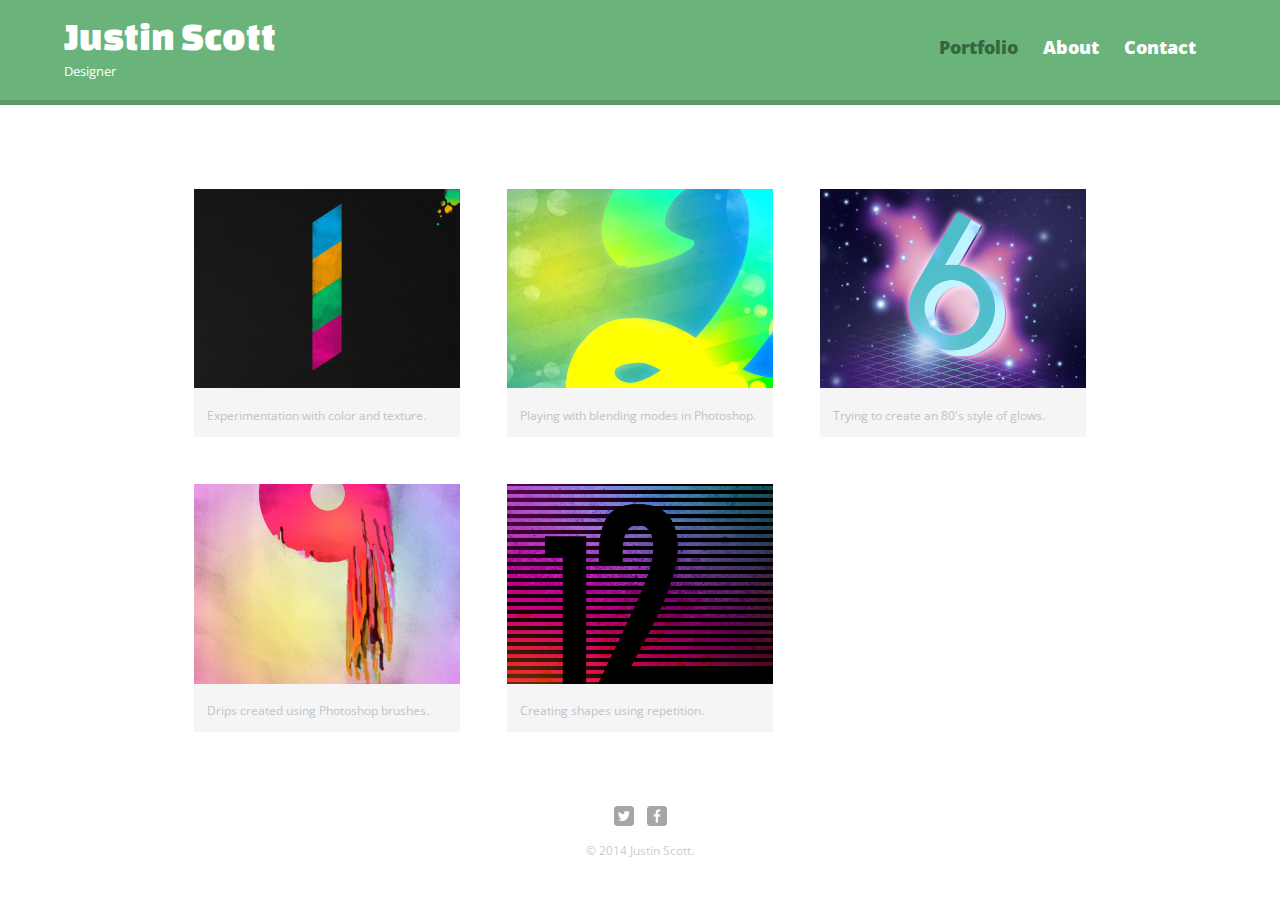
<file: index.html>
<!DOCTYPE html>
<html>
  <head>
    <meta charset="utf-8">
    <title>Justin Scott | Designer</title>
    <link rel="stylesheet" href="css/normalize.css">
    <link href='http://fonts.googleapis.com/css?family=Changa+One|Open+Sans:400italic,700italic,400,700,800' rel='stylesheet' type='text/css'>
    <link rel="stylesheet" href="css/main.css">
    <link rel="stylesheet" href="css/responsive.css">
    <meta name="viewport" content="width=device-width, initial-scale=1.0">
  </head>
  <body>
    <header>
      <a href="index.html" id="logo">
        <h1>Justin Scott</h1>
        <h2>Designer</h2>
      </a>
      <nav>
        <ul>
          <li><a href="index.html" class="selected">Portfolio</a></li>
          <li><a href="about.html">About</a></li>
          <li><a href="contact.html">Contact</a></li>
        </ul>
      </nav>
    </header>
    <div id="wrapper">
      <section>
        <ul id="gallery">
          <li>
            <a href="img/numbers-01.jpg">
              <img src="img/numbers-01.jpg" alt="">
              <p>Experimentation with color and texture.</p>
            </a>
          </li>
          <li>
            <a href="img/numbers-02.jpg">
              <img src="img/numbers-02.jpg" alt="">
              <p>Playing with blending modes in Photoshop.</p>
            </a>
          </li>
          <li>
            <a href="img/numbers-06.jpg">
              <img src="img/numbers-06.jpg" alt="">
              <p>Trying to create an 80's style of glows.</p>
            </a>
          </li>
          <li>
            <a href="img/numbers-09.jpg">
              <img src="img/numbers-09.jpg" alt="">
              <p>Drips created using Photoshop brushes.</p>
            </a>
          </li>
          <li>
            <a href="img/numbers-12.jpg">
              <img src="img/numbers-12.jpg" alt="">
              <p>Creating shapes using repetition.</p>
            </a>
          </li>
        </ul>
      </section>
      <footer>
        <a href="http://twitter.com/justinscottco"><img src="img/twitter-wrap.png" alt="Twitter Logo" class="social-icon"></a>
        <a href="http://facebook.com/justinscott.me"><img src="img/facebook-wrap.png" alt="Facebook Logo" class="social-icon"></a>
        <p>&copy; 2014 Justin Scott.</p>
      </footer>
    </div>
  </body>
</html>
</file>
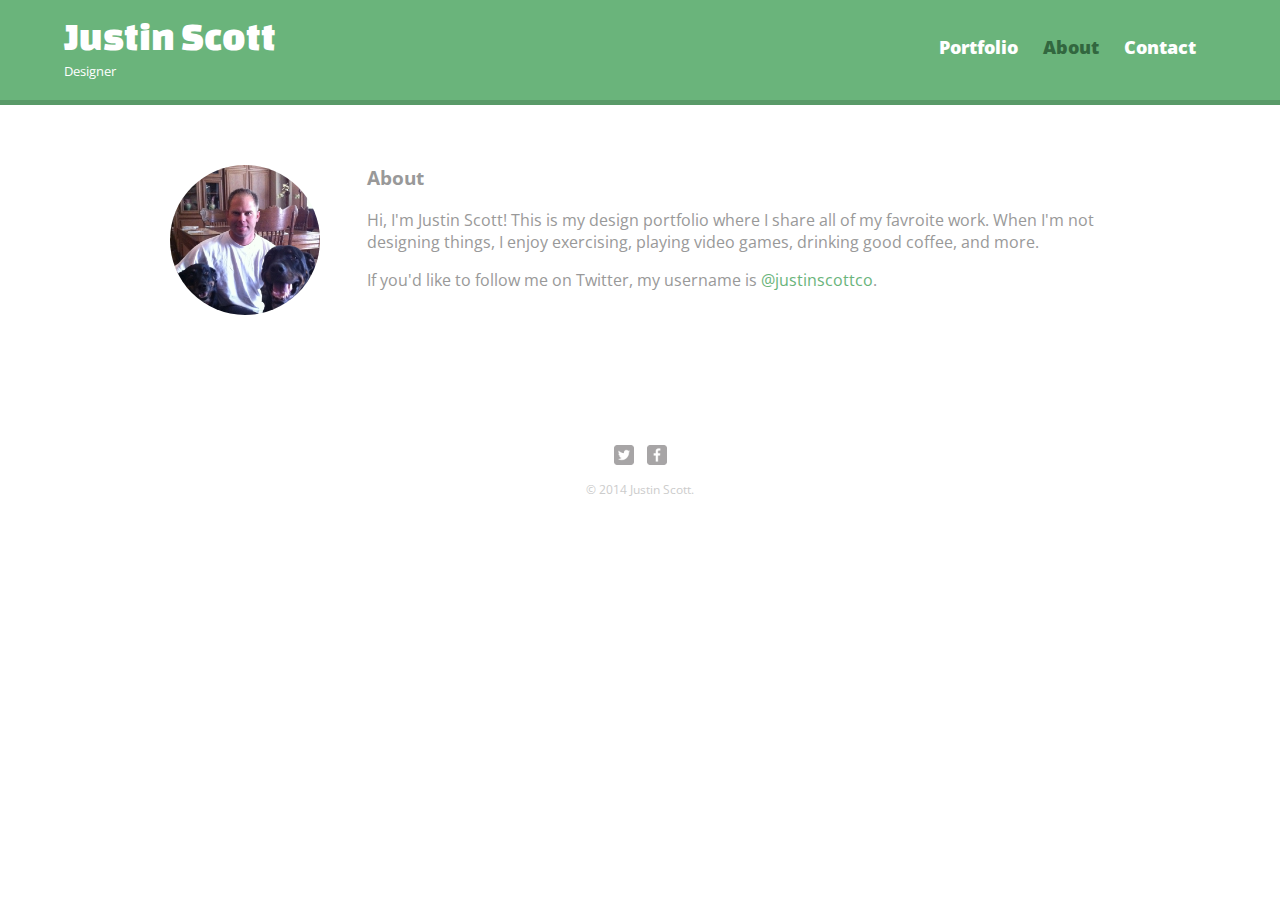
<file: about.html>
<!DOCTYPE html>
<html>
  <head>
    <meta charset="utf-8">
    <title>Justin Scott | Designer</title>
    <link rel="stylesheet" href="css/normalize.css">
    <link href='http://fonts.googleapis.com/css?family=Changa+One|Open+Sans:400italic,700italic,400,700,800' rel='stylesheet' type='text/css'>
    <link rel="stylesheet" href="css/main.css">
    <link rel="stylesheet" href="css/responsive.css">
    <meta name="viewport" content="width=device-width, initial-scale=1.0">
  </head>
  <body>
    <header>
      <a href="index.html" id="logo">
        <h1>Justin Scott</h1>
        <h2>Designer</h2>
      </a>
      <nav>
        <ul>
          <li><a href="index.html">Portfolio</a></li>
          <li><a href="about.html" class="selected">About</a></li>
          <li><a href="contact.html">Contact</a></li>
        </ul>
      </nav>
    </header>
    <div id="wrapper">
      <section>
        <img src="img/justin.jpg" alt="Photograph of Justin Scott" class="profile-photo">
        <h3>About</h3>
        <p>Hi, I'm Justin Scott! This is my design portfolio where I share all of my favroite work. When I'm not designing things, I enjoy exercising, playing video games, drinking good coffee, and more.</p>
        <p>If you'd like to follow me on Twitter, my username is <a href="http://twitter.com/justinscottco">@justinscottco</a>.</p>
      </section>
      <footer>
        <a href="http://twitter.com/justinscottco"><img src="img/twitter-wrap.png" alt="Twitter Logo" class="social-icon"></a>
        <a href="http://facebook.com/justinscott.me"><img src="img/facebook-wrap.png" alt="Facebook Logo" class="social-icon"></a>
        <p>&copy; 2014 Justin Scott.</p>
      </footer>
    </div>
  </body>
</html>
</file>
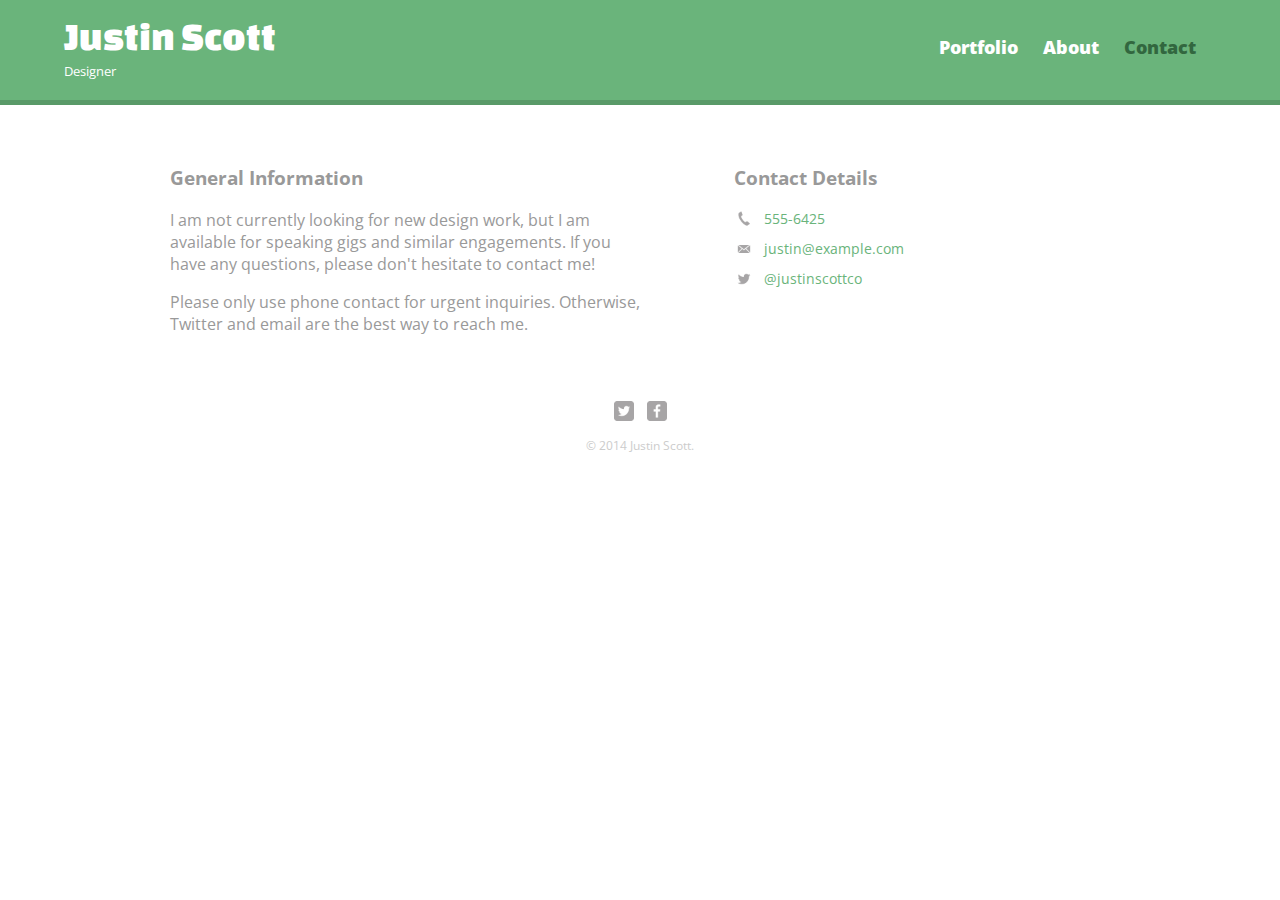
<file: contact.html>
<!DOCTYPE html>
<html>
  <head>
    <meta charset="utf-8">
    <title>Justin Scott | Designer</title>
    <link rel="stylesheet" href="css/normalize.css">
    <link href='http://fonts.googleapis.com/css?family=Changa+One|Open+Sans:400italic,700italic,400,700,800' rel='stylesheet' type='text/css'>
    <link rel="stylesheet" href="css/main.css">
    <link rel="stylesheet" href="css/responsive.css">
    <meta name="viewport" content="width=device-width, initial-scale=1.0">
  </head>
  <body>
    <header>
      <a href="index.html" id="logo">
        <h1>Justin Scott</h1>
        <h2>Designer</h2>
      </a>
      <nav>
        <ul>
          <li><a href="index.html">Portfolio</a></li>
          <li><a href="about.html">About</a></li>
          <li><a href="contact.html" class="selected">Contact</a></li>
        </ul>
      </nav>
    </header>
    <div id="wrapper">
      <section id="primary">
        <h3>General Information</h3>
        <p>I am not currently looking for new design work, but I am available for speaking gigs and similar engagements. If you have any questions, please don't hesitate to contact me!</p>
        <p>Please only use phone contact for urgent inquiries. Otherwise, Twitter and email are the best way to reach me.</p>
      </section>
      <section id="secondary">
        <h3>Contact Details</h3>
        <ul class="contact-info">
          <li class="phone"><a href="tel:555-6425">555-6425</a></li>
          <li class="mail"><a href="mailto:justin@example.com">justin@example.com</a></li>
          <li class="twitter"><a href="http://twitter.com/intent/tweet?screen_name=justinscottco">@justinscottco</a></li>
        </ul>
      </section>
      <footer>
        <a href="http://twitter.com/justinscottco"><img src="img/twitter-wrap.png" alt="Twitter Logo" class="social-icon"></a>
        <a href="http://facebook.com/justinscott.me"><img src="img/facebook-wrap.png" alt="Facebook Logo" class="social-icon"></a>
        <p>&copy; 2014 Justin Scott.</p>
      </footer>
    </div>
  </body>
</html>
</file>
<file: css/main.css>
/**********************************
GENERAL
***********************************/

body {
  font-family: 'Open Sans', sans-serif;
}

#wrapper {
  max-width: 940px;
  margin: 0 auto;
  padding: 0 5%;
}

a {
  text-decoration: none;
}

img {
  max-width: 100%;
}

h3 {
  margin: 0 0 1em 0;
}



/**********************************
HEADING
***********************************/

header {
  float: left;
  margin: 0 0 30px 0;
  padding: 5px 0 0 0;
  width: 100%;
}

#logo {
  text-align: center;
  margin: 0;
}

h1 {
  font-family: 'Changa One', sans-serif;
  margin: 15px 0;
  font-size: 1.75em;
  font-weight: normal;
  line-height: 0.8em;
}

h2 {
  font-size: 0.75em;
  margin: -5px 0 0;
  font-weight: normal;
}



/**********************************
NAVIGATION
***********************************/

nav {
  text-align: center;
  padding: 10px 0;
  margin: 20px 0 0;
}

nav ul {
  list-style: none;
  margin: 0 10px;
  padding: 0;
}

nav li {
  display: inline-block;
}

nav a {
  font-weight: 800;
  padding: 15px 10px;
}



/**********************************
FOOTER
***********************************/

footer {
  font-size: 0.75em;
  text-align: center;
  clear: both;
  padding-top: 50px;
  color: #ccc;
}

.social-icon {
  width: 20px;
  height: 20px;
  margin: 0 5px;
}



/**********************************
PAGE: PORTFOLIO
***********************************/

#gallery {
  margin: 0;
  padding: 0;
  list-style: none;
}

#gallery li {
  float: left;
  width: 45%;
  margin: 2.5%;
  background-color: #f5f5f5;
  color: #bdc3c7;
}

#gallery li a p {
  margin: 0;
  padding: 5%;
  font-size: 0.75em;
  color: #bdc3c7
}



/**********************************
PAGE: ABOUT
***********************************/

.profile-photo {
  display: block;
  max-width: 150px;
  margin: 0 auto 30px;
  border-radius: 100%;
}



/**********************************
PAGE: CONTACT
***********************************/

.contact-info {
  list-style: none;
  padding: 0;
  margin: 0;
  font-size: 0.9em;
}

.contact-info a {
  display: block;
  min-height: 20px;
  background-repeat: no-repeat;
  background-size: 20px 20px;
  padding: 0 0 0 30px;
  margin: 0 0 10px;
}

.contact-info li.phone a {
  background-image: url('../img/phone.png');
}

.contact-info li.mail a {
  background-image: url('../img/mail.png');
}

.contact-info li.twitter a {
  background-image: url('../img/twitter.png');
}



/**********************************
COLORS
***********************************/

/* site body */
body {
  background-color: #fff;
  color: #999;
}

/* green header */
header {
  background: #6ab47b;
  border-color: #599a68;
}

/* nav background on mobile */
nav {
  background: #599a68;
}

/* logo text */
h1, h2 {
  color: #fff;
}

/* links */
a {
  color: #6ab47b;
}

/* nav link */
nav a, nav a:visited {
  color: #fff;
}

/* selected nav link */
nav a.selected, nav a:hover {
  color: #32673f;
}
</file>
<file: css/responsive.css>
@media screen and (min-width: 480px) {
  
  /**********************************
  TWO COLUMN LAYOUT
  ***********************************/
  
  #primary {
    width: 50%;
    float: left;
  }
  
  #secondary {
    width: 40%;
    float: right;
  }
  

  
  /**********************************
  PAGE: PORTFOLIO
  ***********************************/
  
  #gallery li {
    width: 28.3333%;
  }
  
  #gallery li:nth-child(4n) {
    clear: left;
  }
  
  /**********************************
  PAGE: ABOUT
  ***********************************/
  
  .profile-photo {
    float: left;
    margin: 0 5% 80px 0;
  }
  
}

@media screen and (min-width: 660px) {

  /**********************************
  HEADER
  ***********************************/

  nav {
    background: none;
    float: right;
    font-size: 1.125em;
    margin-right: 5%;
    text-align: right;
    width: 45%;
  }
  
  #logo {
    float: left;
    margin-left: 5%;
    text-align: left;
    width: 45%;
  }
  
  h1 {
    font-size: 2.5em;
  }
  
  h2 {
    font-size: 0.825em;
    margin-bottom: 20px;
  }
  
  header {
    border-bottom: 5px solid #599a68;
    margin-bottom: 60px;
  }

  
}
</file>
